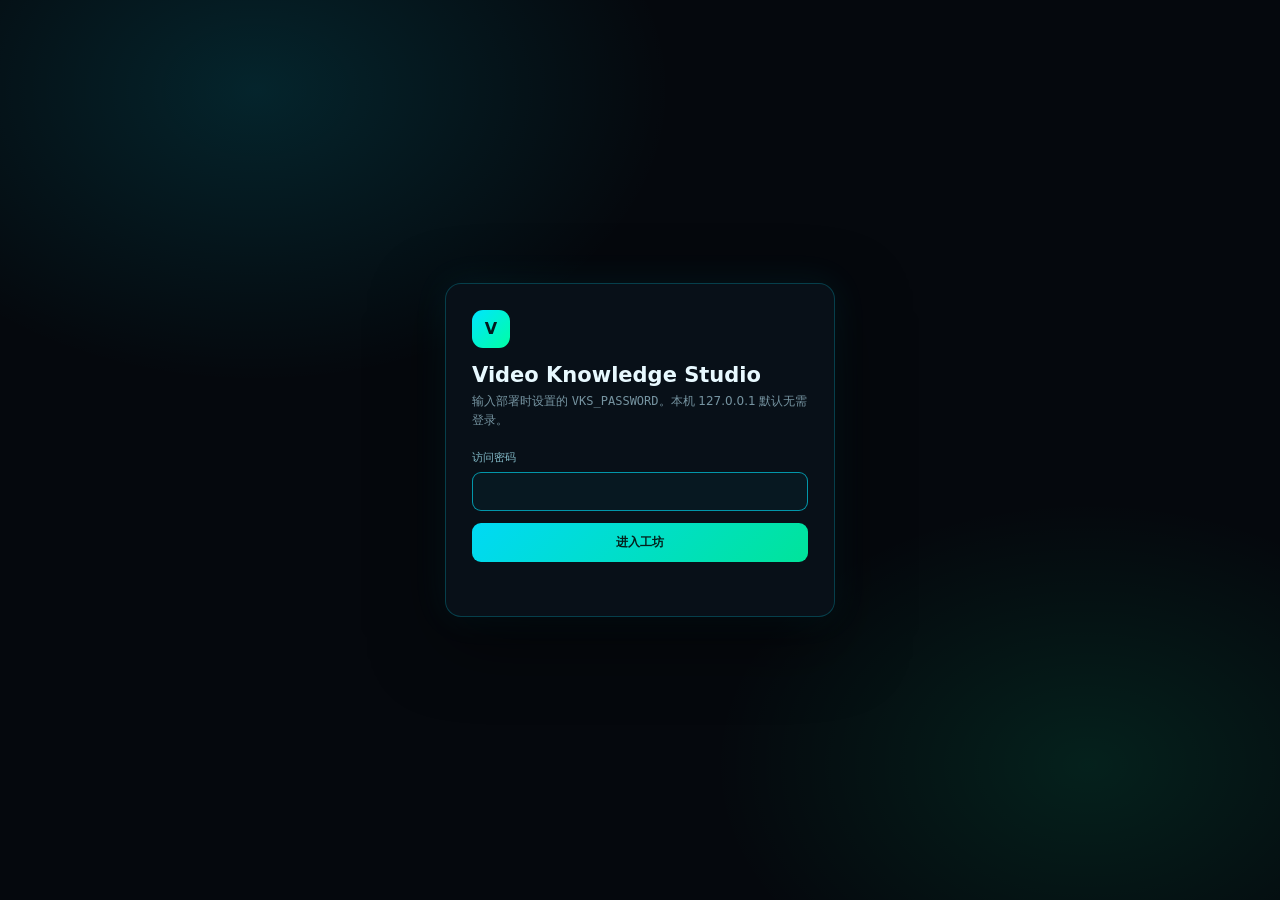
<file: web/login.html>
<!doctype html>
<html lang="zh-CN">
<head>
<meta charset="utf-8">
<meta name="viewport" content="width=device-width,initial-scale=1">
<title>登录 · Video Knowledge Studio</title>
<style>
*{box-sizing:border-box}
body{
  margin:0;min-height:100vh;display:grid;place-items:center;color:#e8f9ff;
  background:
    radial-gradient(50% 50% at 20% 10%,rgba(0,229,255,.13),transparent 65%),
    radial-gradient(45% 45% at 85% 85%,rgba(0,255,163,.1),transparent 65%),
    #05080d;font-family:"Microsoft YaHei",system-ui,sans-serif;
}
.card{
  width:min(390px,calc(100vw - 32px));padding:26px;border-radius:16px;
  border:1px solid rgba(0,229,255,.22);background:rgba(9,17,25,.96);
  box-shadow:0 24px 70px rgba(0,0,0,.5),0 0 35px rgba(0,229,255,.08);
}
.mark{
  width:38px;height:38px;display:grid;place-items:center;border-radius:11px;
  background:linear-gradient(135deg,#00e5ff,#00ffa3);color:#03191d;font-weight:900;
}
h1{margin:15px 0 5px;font-size:21px}p{margin:0 0 20px;color:#7694a1;font-size:12px;line-height:1.6}
label{display:block;margin-bottom:7px;color:#82b9c7;font-size:11px}
input{
  width:100%;padding:11px 12px;border-radius:9px;border:1px solid rgba(0,229,255,.2);
  background:rgba(0,229,255,.04);color:#e9fbff;outline:0;font-size:13px;
}
input:focus{border-color:rgba(0,229,255,.62)}
button{
  width:100%;margin-top:12px;padding:11px;border:0;border-radius:9px;cursor:pointer;
  background:linear-gradient(135deg,#00d9f5,#00e49a);color:#04201c;font-weight:800;font-size:12px;
}
.error{min-height:18px;margin-top:10px;color:#ff9f8e;font-size:11px}
</style>
</head>
<body>
<form class="card" id="form">
  <div class="mark">V</div>
  <h1>Video Knowledge Studio</h1>
  <p>输入部署时设置的 <code>VKS_PASSWORD</code>。本机 127.0.0.1 默认无需登录。</p>
  <label for="password">访问密码</label>
  <input id="password" type="password" autocomplete="current-password" autofocus>
  <button type="submit">进入工坊</button>
  <div class="error" id="error"></div>
</form>
<script>
document.getElementById("form").onsubmit = async (event) => {
  event.preventDefault();
  const response = await fetch("/api/login", {
    method: "POST",
    headers: {"Content-Type": "application/json"},
    body: JSON.stringify({password: document.getElementById("password").value}),
  });
  const data = await response.json();
  if (!data.ok) {
    document.getElementById("error").textContent = data.error || "登录失败";
    return;
  }
  localStorage.setItem("vks_token", data.token);
  location.href = "/?t=" + encodeURIComponent(data.token);
};
</script>
</body>
</html>
</file>
